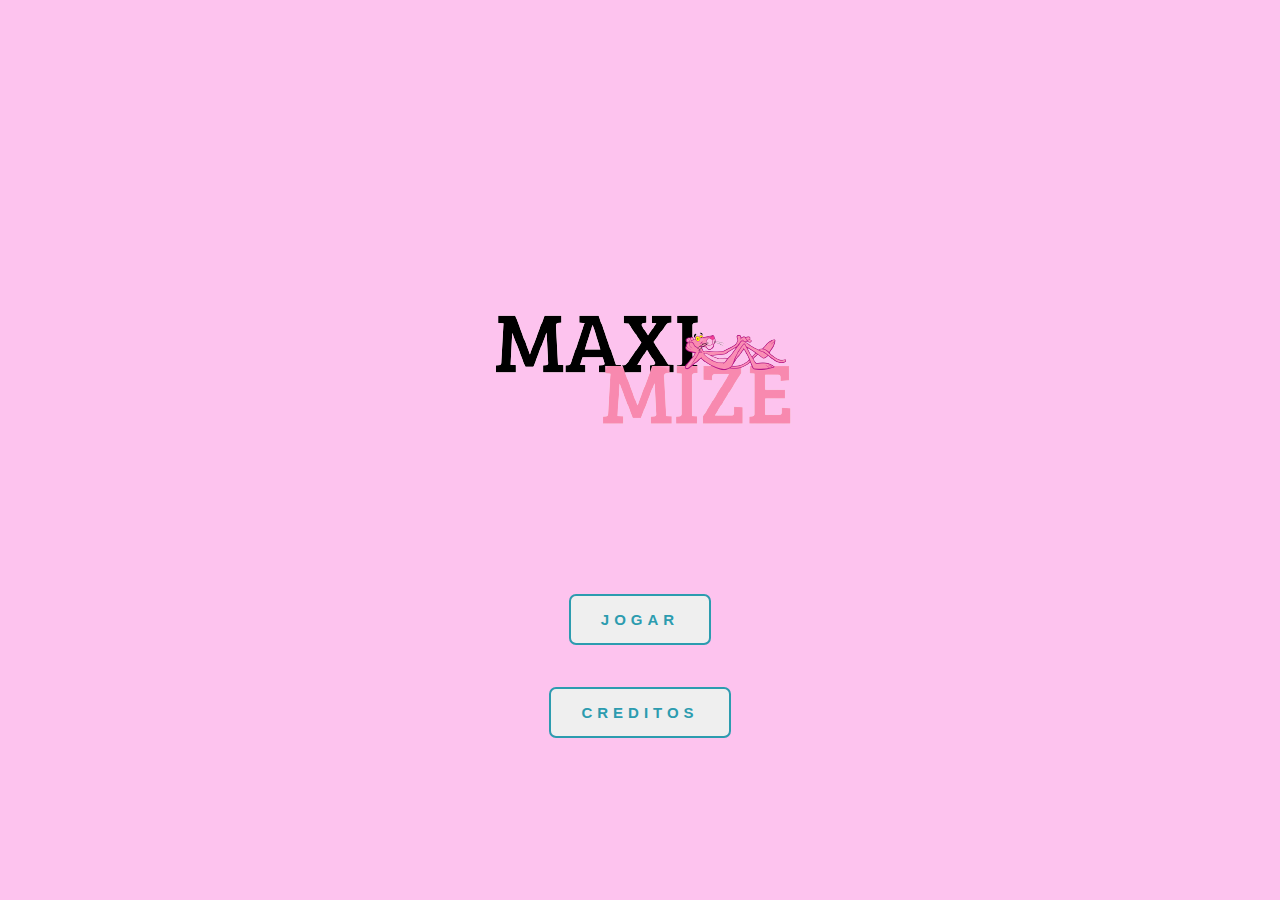
<file: index.html>
<!DOCTYPE html>
<html>
<head>
    <link rel="stylesheet" href="estilo3.css">
    <meta charset="UTF-8">
    <title>Pagina Inicial</title>
    <link rel="website icon" type="png" href="log.png">
</head>
<body>
    <img src="logo.png" alt="Imagem de exemplo"><br><br>


    <button class="button" onclick="window.location.href = 'Pagina1.html'">Jogar</button><br><br>
    <button class="button" onclick="window.location.href = 'credito.html'">Creditos</button>

</body>
</html>
</file>
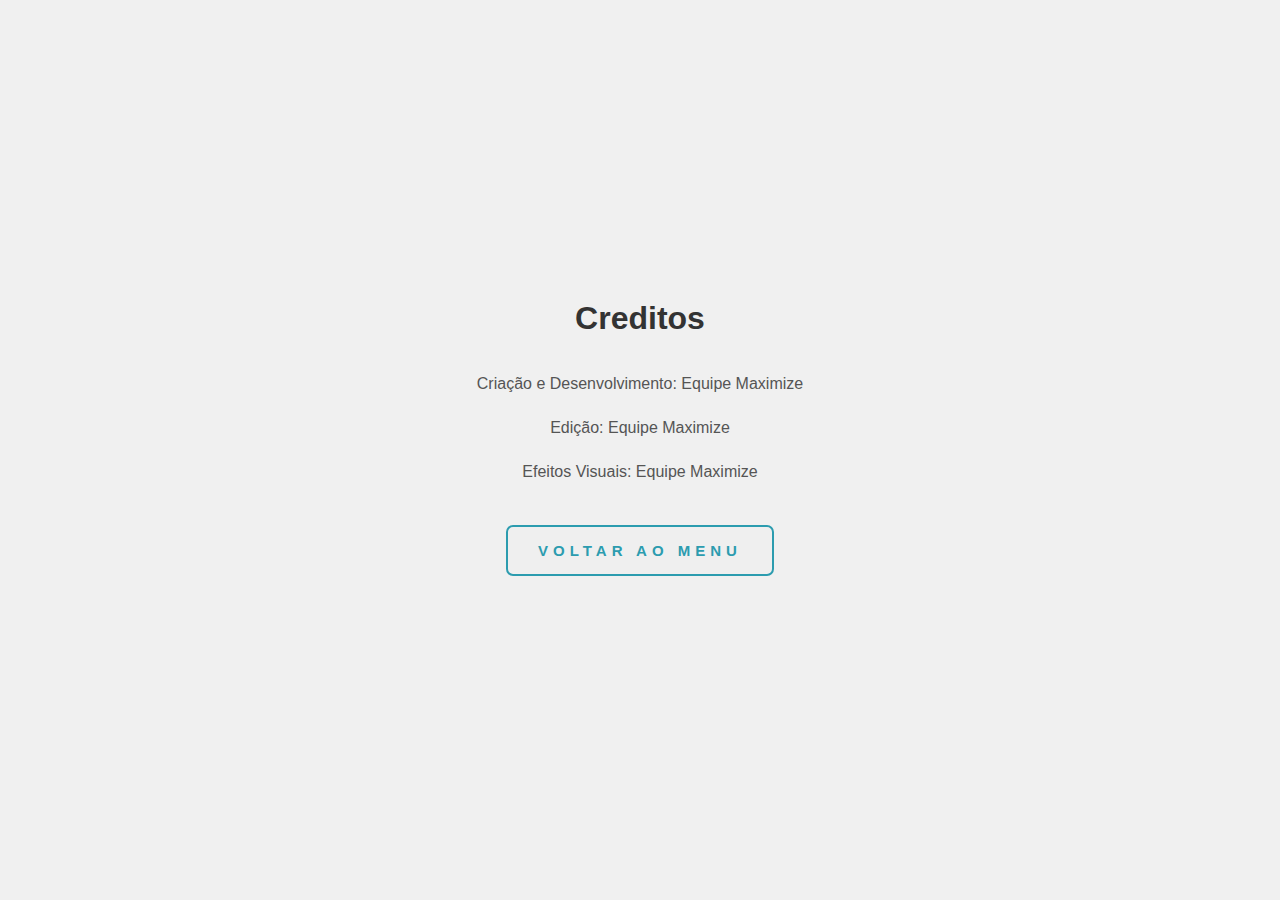
<file: credito.html>
<!DOCTYPE html>
<html>
<head>
    <link rel="stylesheet" href="estilo4.css">
    <meta charset="UTF-8">
    <title>Creditos</title>
    <link rel="website icon" type="png" href="log.png">
</head>
<body>
<h1 align="center">Creditos</h1> 
<p align="center">Criação e Desenvolvimento: Equipe Maximize </p>
<p align="center">Edição: Equipe Maximize</p>
<p align="center">Efeitos Visuais: Equipe Maximize</p><br><br>
<button class="button" onclick="window.location.href = 'index.html'" align="center">Voltar ao Menu</button><br><br>

</body>
</html>
</file>
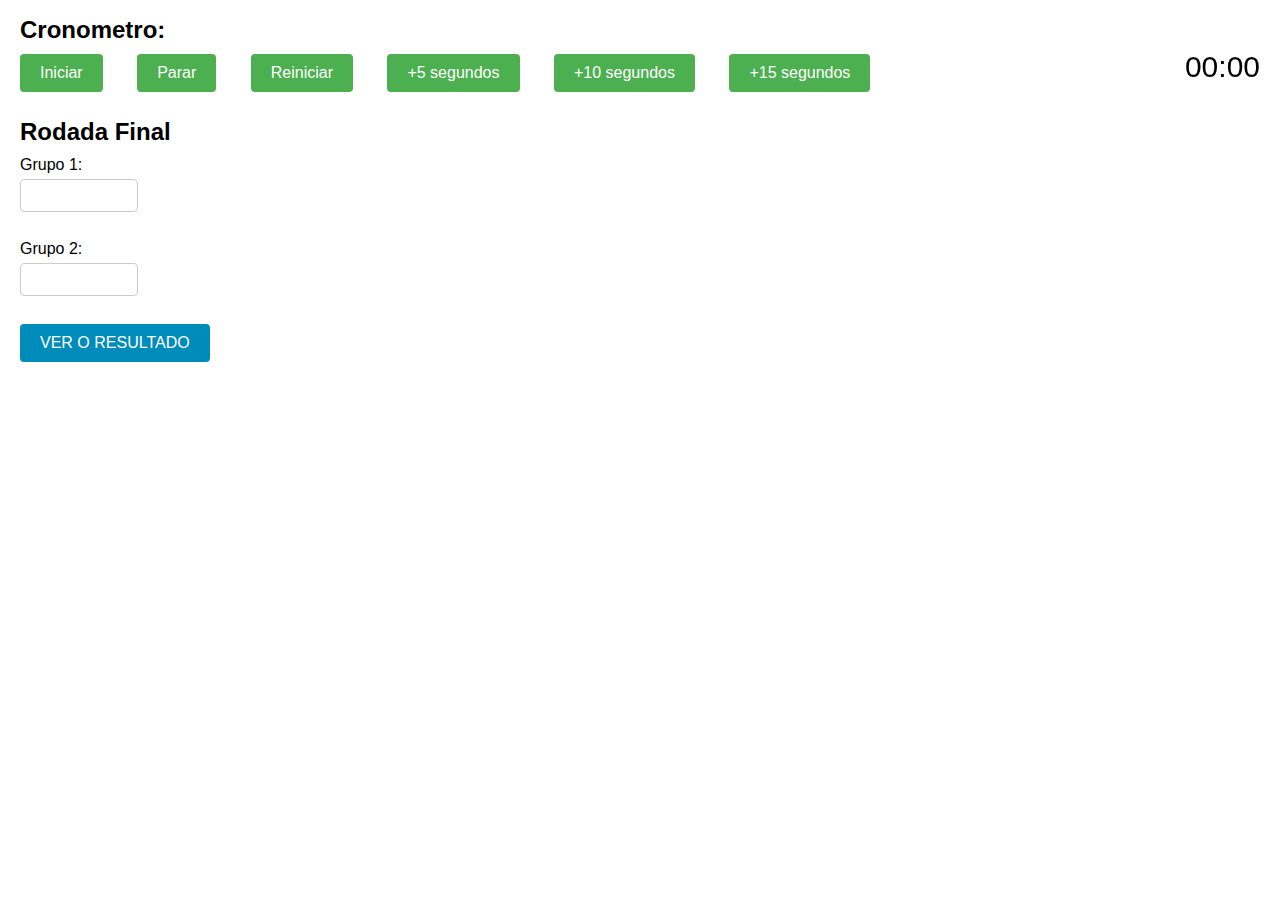
<file: final.html>
<!DOCTYPE html>
<html>
<head>
    <link rel="stylesheet" href="estilo.css">
    <title>Final</title>
    <link rel="website icon" type="png" href="log.png">
</head>
<body>

    <h1>Cronometro:</h1>
    <p id="tempo">00:00</p>
    <button onclick="iniciarCronometro()">Iniciar</button>
    <button onclick="pararCronometro()">Parar</button>
    <button onclick="reiniciarCronometro()">Reiniciar</button>
    <button onclick="aumentarTempo(5)">+5 segundos</button>
    <button onclick="aumentarTempo(10)">+10 segundos</button>
    <button onclick="aumentarTempo(15)">+15 segundos</button>

    <script>
        var cronometro;
        var tempo = 40;

        function iniciarCronometro() {
            if (!cronometro) {
                cronometro = setInterval(atualizarTempo, 1000);
            }
        }

        function pararCronometro() {
            clearInterval(cronometro);
            cronometro = null;
        }

        function reiniciarCronometro() {
            pararCronometro();
            tempo = 40;
            atualizarTempo();
        }

        function aumentarTempo(segundos) {
            tempo += segundos;
            atualizarTempo();
        }

        function atualizarTempo() {
            if (tempo === 0) {
                pararCronometro();
                return;
            }

            tempo--;
            var minutos = Math.floor(tempo / 60);
            var segundos = tempo % 60;

            var formatoTempo = padZero(minutos) + ":" + padZero(segundos);
            document.getElementById("tempo").textContent = formatoTempo;
        }

        function padZero(valor) {
            return valor < 10 ? "0" + valor : valor;
        }
    </script>

    <h1>Rodada Final</h1>
    <form action="resultadof.html" method="get">
        <label for="vr1">Grupo 1:</label>
        <input type="number" id="vr1" name="vr1"><br><br>
        
        <label for="vr2">Grupo 2:</label>
        <input type="number" id="vr2" name="vr2"><br><br>

        <input type="submit" class="ver-resultados" value="VER O RESULTADO"><br><br>
    </form>

</body>
</html>
</file>
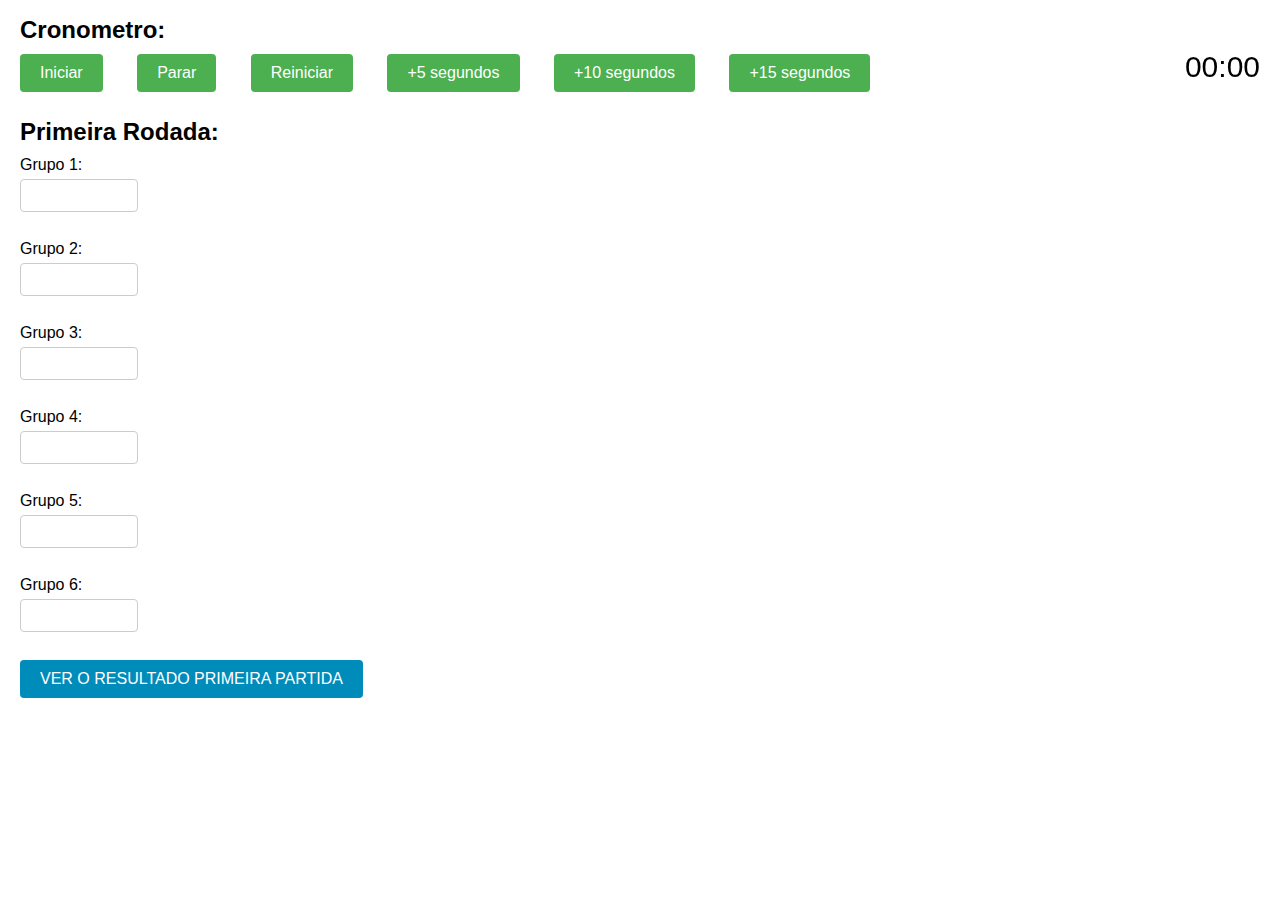
<file: Pagina1.html>
<!DOCTYPE html>
<html>
<head>
    <link rel="stylesheet" href="estilo.css">
    <title>Jogo Interativo</title>
    <link rel="website icon" type="png" href="log.png">

</head>
<body>

    <h1>Cronometro:</h1>
    <p id="tempo">00:00</p>
    <button onclick="iniciarCronometro()">Iniciar</button>
    <button onclick="pararCronometro()">Parar</button>
    <button onclick="reiniciarCronometro()">Reiniciar</button>
    <button onclick="aumentarTempo(5)">+5 segundos</button>
    <button onclick="aumentarTempo(10)">+10 segundos</button>
    <button onclick="aumentarTempo(15)">+15 segundos</button>

    <script>
        var cronometro;
        var tempo = 40;

        function iniciarCronometro() {
            if (!cronometro) {
                cronometro = setInterval(atualizarTempo, 1000);
            }
        }

        function pararCronometro() {
            clearInterval(cronometro);
            cronometro = null;
        }

        function reiniciarCronometro() {
            pararCronometro();
            tempo = 40;
            atualizarTempo();
        }

        function aumentarTempo(segundos) {
            tempo += segundos;
            atualizarTempo();
        }

        function atualizarTempo() {
            if (tempo === 0) {
                pararCronometro();
                return;
            }

            tempo--;
            var minutos = Math.floor(tempo / 60);
            var segundos = tempo % 60;

            var formatoTempo = padZero(minutos) + ":" + padZero(segundos);
            document.getElementById("tempo").textContent = formatoTempo;
        }

        function padZero(valor) {
            return valor < 10 ? "0" + valor : valor;
        }
    </script>

    <h1>Primeira Rodada:</h1>
    <form action="resultado.html" method="get">
        <label for="valor1">Grupo 1:</label>
        <input type="number" id="valor1" name="valor1"><br><br>
        
        <label for="valor2">Grupo 2:</label>
        <input type="number" id="valor2" name="valor2"><br><br>

        <label for="valor3">Grupo 3:</label>
        <input type="number" id="valor3" name="valor3"><br><br>

        <label for="valor4">Grupo 4:</label>
        <input type="number" id="valor4" name="valor4"><br><br>

        <label for="valor5">Grupo 5:</label>
        <input type="number" id="valor5" name="valor5"><br><br>

        <label for="valor6">Grupo 6:</label>
        <input type="number" id="valor6" name="valor6"><br><br>

        <input type="submit" class="ver-resultados" value="VER O RESULTADO PRIMEIRA PARTIDA"><br><br>
    </form>

    
</body>
</html>
</file>
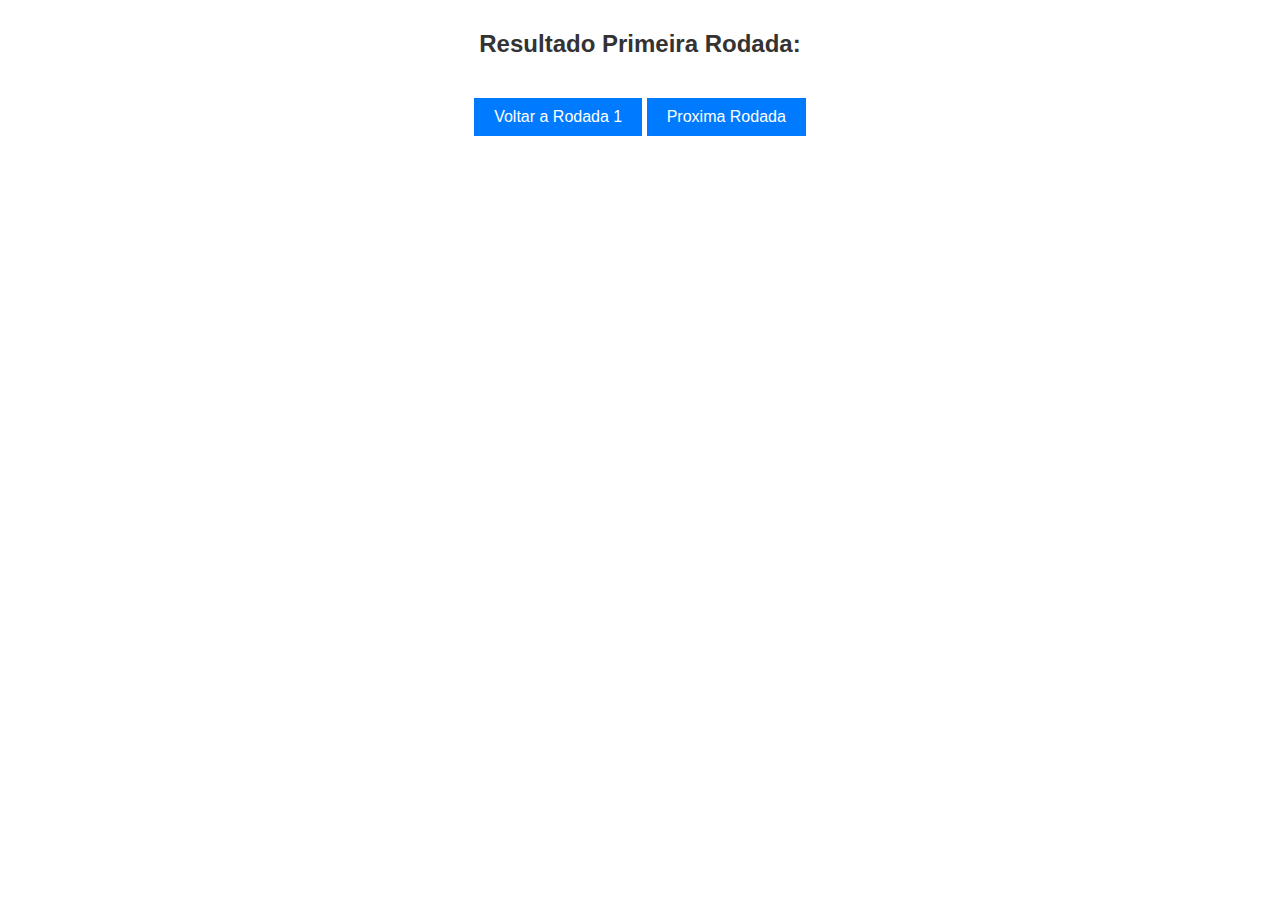
<file: resultado.html>
<!DOCTYPE html>
<html>
<head>
    <link rel="stylesheet" href="estilo2.css">
    <title>Resultado Rodada 1:</title>
    <link rel="website icon" type="png" href="log.png">
</head>
<body>
    <div id="resultados"></div>

    <script>
        const urlParams = new URLSearchParams(window.location.search);
        const pontuacoes = [];

        const grupos = {
            'valor1': 'Grupo 1',
            'valor2': 'Grupo 2',
            'valor3': 'Grupo 3',
            'valor4': 'Grupo 4',
            'valor5': 'Grupo 5',
            'valor6': 'Grupo 6',
        };

        urlParams.forEach((value, key) => {
            if (grupos[key]) {
                pontuacoes.push({ grupo: grupos[key], pontuacao: parseInt(value) || 0 });
            }
        });

        pontuacoes.sort((a, b) => b.pontuacao - a.pontuacao);

        let html = '<h2>Resultado Primeira Rodada:</h2>';
        html += '<ul>';
        for (const pontuacao of pontuacoes) {
            html += `<li>${pontuacao.grupo}: ${pontuacao.pontuacao} pontos</li>`;
        }
        html += '</ul>';

        document.getElementById('resultados').innerHTML = html;
    </script>
    <button onclick="window.location.href = 'Pagina1.html'">Voltar a Rodada 1</button>
    <button onclick="window.location.href = 'rodada2.html'">Proxima Rodada</button>

</body>
</html>
</file>
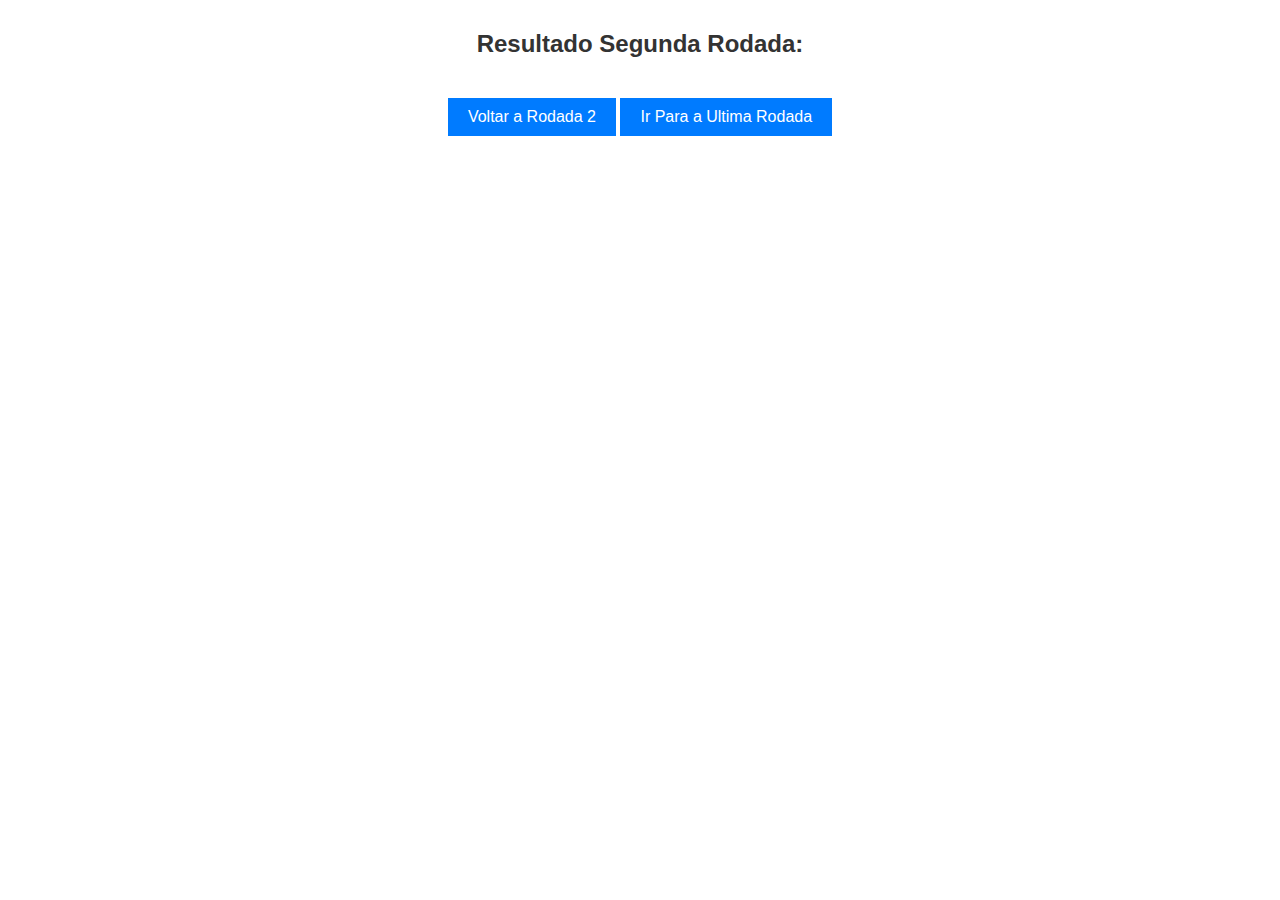
<file: resultado2.html>
<!DOCTYPE html>
<html>
<head>
    <link rel="stylesheet" href="estilo2.css">
    <title>Resultado Rodada 2</title>
    <link rel="website icon" type="png" href="log.png">
</head>
<body>
    <div id="resultados"></div>

    <script>
        const urlParams = new URLSearchParams(window.location.search);
        const pontuacoes = [];

        const grupos = {
            'v1': 'Grupo 1',
            'v2': 'Grupo 2',
            'v3': 'Grupo 3',
            'v4': 'Grupo 4'
        };

        urlParams.forEach((value, key) => {
            if (grupos[key]) {
                pontuacoes.push({ grupo: grupos[key], pontuacao: parseInt(value) || 0 });
            }
        });

        pontuacoes.sort((a, b) => b.pontuacao - a.pontuacao);

        let html = '<h2>Resultado Segunda Rodada:</h2>';
        html += '<ul>';
        for (const pontuacao of pontuacoes) {
            html += `<li>${pontuacao.grupo}: ${pontuacao.pontuacao} pontos</li>`;
        }
        html += '</ul>';

        document.getElementById('resultados').innerHTML = html;
    </script>
    <button onclick="window.location.href = 'rodada2.html'">Voltar a Rodada 2</button>
    <button onclick="window.location.href = 'final.html'">Ir Para a Ultima Rodada</button>

</body>
</html>
</file>
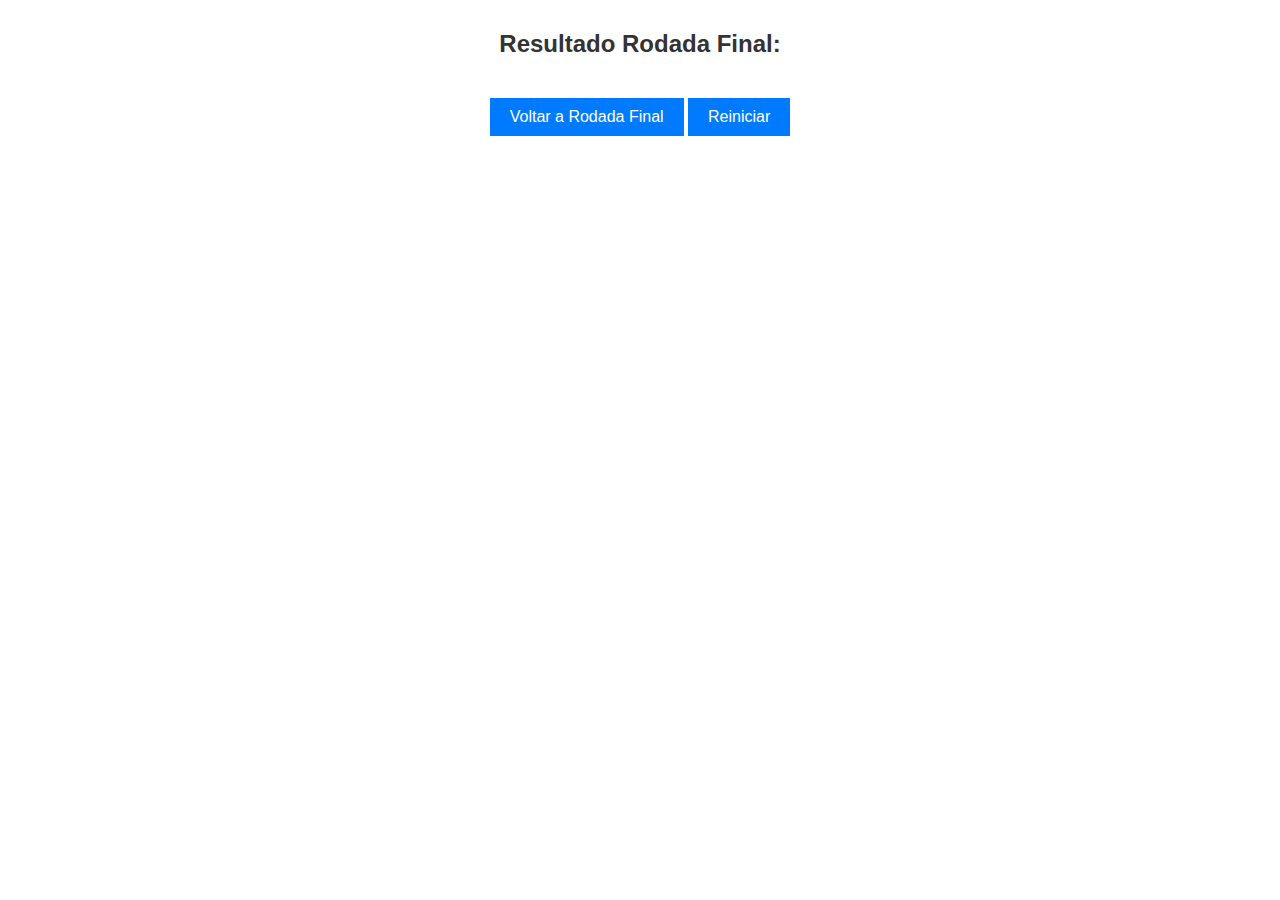
<file: resultadof.html>
<!DOCTYPE html>
<html>
<head>
    <link rel="stylesheet" href="estilo2.css">
    <title>Resultado Final</title>
    <link rel="website icon" type="png" href="log.png">
</head>
<body>
    <div id="resultados"></div>

    <script>
        const urlParams = new URLSearchParams(window.location.search);
        const pontuacoes = [];

        const grupos = {
            'vr1': 'Grupo 1',
            'vr2': 'Grupo 2'
        };

        urlParams.forEach((value, key) => {
            if (grupos[key]) {
                pontuacoes.push({ grupo: grupos[key], pontuacao: parseInt(value) || 0 });
            }
        });

        pontuacoes.sort((a, b) => b.pontuacao - a.pontuacao);

        let html = '<h2>Resultado Rodada Final:</h2>';
        html += '<ul>';
        for (const pontuacao of pontuacoes) {
            html += `<li>${pontuacao.grupo}: ${pontuacao.pontuacao} pontos</li>`;
        }
        html += '</ul>';

        document.getElementById('resultados').innerHTML = html;
    </script>
    <button onclick="window.location.href = 'final.html'">Voltar a Rodada Final</button>
    <button onclick="window.location.href = 'index.html'">Reiniciar</button>

</body>
</html>
</file>
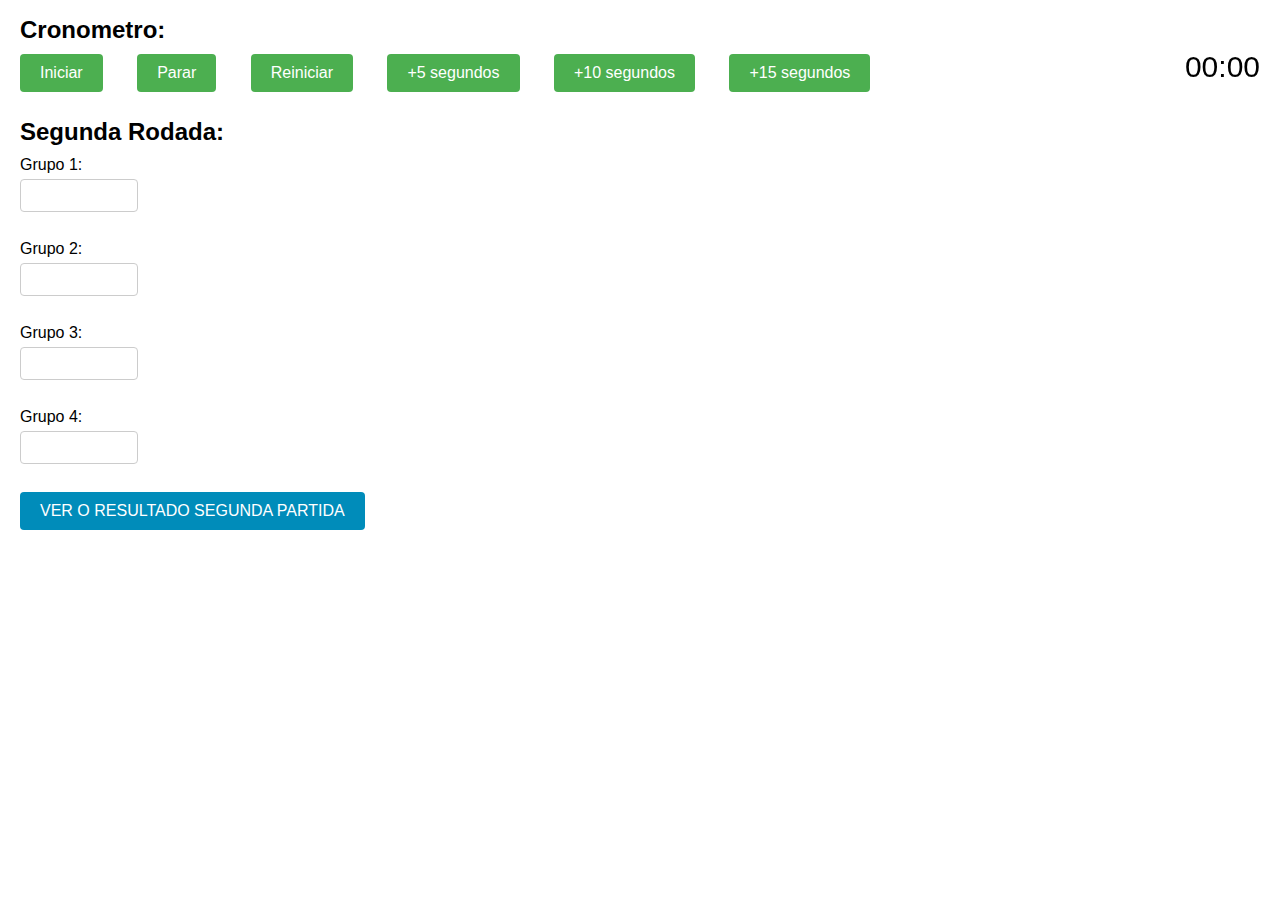
<file: rodada2.html>
<!DOCTYPE html>
<html>
<head>
    <link rel="stylesheet" href="estilo.css">
    <title>Segunda Rodada</title>
    <link rel="website icon" type="png" href="log.png">

</head>
<body>

    <h1>Cronometro:</h1>
    <p id="tempo">00:00</p>
    <button onclick="iniciarCronometro()">Iniciar</button>
    <button onclick="pararCronometro()">Parar</button>
    <button onclick="reiniciarCronometro()">Reiniciar</button>
    <button onclick="aumentarTempo(5)">+5 segundos</button>
    <button onclick="aumentarTempo(10)">+10 segundos</button>
    <button onclick="aumentarTempo(15)">+15 segundos</button>

    <script>
        var cronometro;
        var tempo = 40;

        function iniciarCronometro() {
            if (!cronometro) {
                cronometro = setInterval(atualizarTempo, 1000);
            }
        }

        function pararCronometro() {
            clearInterval(cronometro);
            cronometro = null;
        }

        function reiniciarCronometro() {
            pararCronometro();
            tempo = 40;
            atualizarTempo();
        }

        function aumentarTempo(segundos) {
            tempo += segundos;
            atualizarTempo();
        }

        function atualizarTempo() {
            if (tempo === 0) {
                pararCronometro();
                return;
            }

            tempo--;
            var minutos = Math.floor(tempo / 60);
            var segundos = tempo % 60;

            var formatoTempo = padZero(minutos) + ":" + padZero(segundos);
            document.getElementById("tempo").textContent = formatoTempo;
        }

        function padZero(valor) {
            return valor < 10 ? "0" + valor : valor;
        }
    </script>

    <h1>Segunda Rodada:</h1>
    <form action="resultado2.html" method="get">
        <label for="v1">Grupo 1:</label>
        <input type="number" id="v1" name="v1"><br><br>
        
        <label for="v2">Grupo 2:</label>
        <input type="number" id="v2" name="v2"><br><br>

        <label for="v3">Grupo 3:</label>
        <input type="number" id="v3" name="v3"><br><br>

        <label for="v4">Grupo 4:</label>
        <input type="number" id="v4" name="v4"><br><br>

        <input type="submit" class="ver-resultados" value="VER O RESULTADO SEGUNDA PARTIDA"><br><br>
    </form>

</body>
</html>
</file>
<file: estilo3.css>
body {
    display: flex;
    flex-direction: column;
    align-items: center;
    justify-content: center;
    height: 100vh;
    margin: 0;
    background-color: #fdc3ee; 
  }
  
  img {
    max-width: 100%;
    height: auto;
    margin-bottom: 20px;
  }
  

  .button {
    padding: 1em 2em;
    border: none;
    border-radius: 5px;
    font-weight: bold;
    letter-spacing: 5px;
    text-transform: uppercase;
    color: #2c9caf;
    transition: all 1000ms;
    font-size: 15px;
    position: relative;
    overflow: hidden;
    outline: 2px solid #2c9caf;
    margin-bottom: 10px;
  }

  .button:last-child {
    margin-bottom: 0; 
  }
  

  button:hover {
    color: #ffffff;
    transform: scale(1.1);
    outline: 2px solid #70bdca;
    box-shadow: 4px 5px 17px -4px #ed28ff;
  }
  
  button::before {
    content: "";
    position: absolute;
    left: -50px;
    top: 0;
    width: 0;
    height: 100%;
    background-color: #e318e3;
    transform: skewX(45deg);
    z-index: -1;
    transition: width 1000ms;
  }
  
  button:hover::before {
    width: 250%;
  }
</file>
<file: estilo4.css>
body {
  font-family: Arial, sans-serif;
  background-color: #f0f0f0;
  margin: 0;
  padding: 0;
  display: flex;
  flex-direction: column;
  justify-content: center;
  align-items: center;
  height: 100vh;
}

  
  h1 {
    text-align: center;
    color: #333;
    margin-top: 20px;
  }
  
  p {
    text-align: center;
    color: #555;
    margin-bottom: 10px;
  }
  
  .button {
    padding: 1em 2em;
    border: none;
    border-radius: 5px;
    font-weight: bold;
    letter-spacing: 5px;
    text-transform: uppercase;
    color: #2c9caf;
    transition: all 1000ms;
    font-size: 15px;
    position: relative;
    overflow: hidden;
    outline: 2px solid #2c9caf;
    margin-bottom: 10px;
  }

  .button:last-child {
    margin-bottom: 0; 
  }
  

  button:hover {
    color: #ffffff;
    transform: scale(1.1);
    outline: 2px solid #70bdca;
    box-shadow: 4px 5px 17px -4px #164e8e;
  }
  
  button::before {
    content: "";
    position: absolute;
    left: -50px;
    top: 0;
    width: 0;
    height: 100%;
    background-color: #0a5168;
    transform: skewX(45deg);
    z-index: -1;
    transition: width 1000ms;
  }
  
  button:hover::before {
    width: 250%;
  }
</file>
<file: estilo.css>
body {
    font-family: Arial, sans-serif;
    margin: 0;
    padding: 0;
  }
  
  .container {
    position: relative;
    padding-right: 100px;
    margin-left: 20px;
  }
  
  h1 {
    font-size: 24px;
    margin-bottom: 10px;
    margin-left: 20px;
  }
  
  label {
    display: block;
    margin-bottom: 5px;
    margin-left: 20px;
  }
  
  input[type="number"] {
    width: 100px;
    padding: 8px;
    border: 1px solid #ccc;
    border-radius: 4px;
    margin-bottom: 10px;
    margin-left: 20px;
  }
  
  button {
    padding: 10px 20px;
    background-color: #4CAF50;
    color: white;
    border: none;
    border-radius: 4px;
    cursor: pointer;
    margin-bottom: 10px;
    font-size: 16px;
    transition: background-color 0.3s ease;
    margin-left: 20px;
  }
  
  button:hover {
    background-color: #45a049;
  }
  
  #tempo {
    font-size: 30px;
    position: fixed;
    top: 20px;
    right: 20px;
  }
  
  button:not(:last-child) {
    margin-right: 10px;
  }
  
  .ver-resultados {
    display: inline-block;
    padding: 10px 20px;
    background-color: #008CBA;
    color: white;
    border: none;
    border-radius: 4px;
    cursor: pointer;
    font-size: 16px;
    transition: background-color 0.3s ease;
    margin-left: 20px;
  }
  
  .ver-resultados:hover {
    background-color: #007095;
  }
</file>
<file: estilo2.css>
body {
    font-family: Arial, sans-serif;
    text-align: center;
    margin: 30px;
}

h2 {
    font-size: 24px;
    color: #333;
}

ul {
    list-style-type: none;
    padding: 0;
}

li {
    font-size: 18px;
    margin-bottom: 10px;
}

button {
    padding: 10px 20px;
    font-size: 16px;
    background-color: #007BFF;
    color: #FFF;
    border: none;
    cursor: pointer;
    margin-top: 20px;
}

button:hover {
    background-color: #0056b3;
}
</file>
